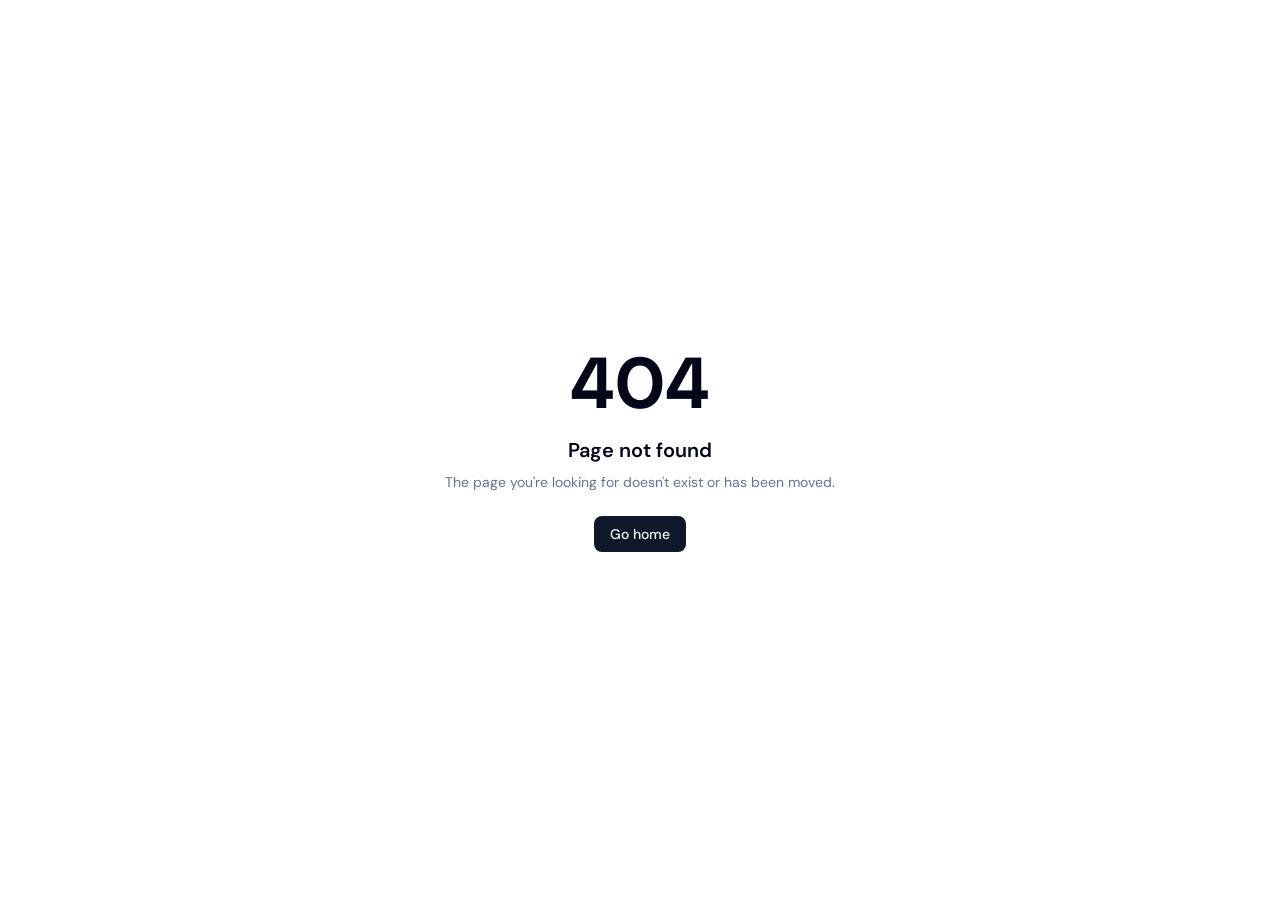
<file: index.html>
<!DOCTYPE html><html lang="pt-BR"><head><meta charSet="utf-8"/><meta name="viewport" content="width=device-width, initial-scale=1"/><link rel="stylesheet" href="/assets/styles-CJbFxcV0.css" data-precedence="default"/><link rel="stylesheet" href="https://fonts.googleapis.com/css2?family=DM+Sans:wght@400;500;700&amp;family=Fraunces:opsz,wght@9..144,800&amp;display=swap" data-precedence="default"/><title>Aniversário do Lukas · 22 anos</title><meta name="description" content="Sábado, 7/11, a partir das 14h, na Luderia Carioca. Confirme sua presença!"/><meta property="og:title" content="Aniversário do Lukas · 22 anos"/><meta property="og:description" content="Sábado, 7/11, a partir das 14h, na Luderia Carioca. Confirme sua presença!"/><meta property="og:type" content="website"/><meta property="og:url" content="https://lukas-akros.github.io/?convite"/><meta property="og:image" content="https://lukas-akros.github.io/og-image.jpg"/><meta property="og:image:type" content="image/jpeg"/><meta property="og:image:width" content="1200"/><meta property="og:image:height" content="630"/><meta name="twitter:image" content="https://lukas-akros.github.io/og-image.jpg"/><meta name="twitter:card" content="summary_large_image"/><link rel="modulepreload" href="/assets/index-R7M-yWrr.js"/><link rel="modulepreload" href="/assets/routes-DJ8aRbY0.js"/><link rel="icon" href="/favicon.svg" type="image/svg+xml"/><link rel="icon" href="/favicon.ico" sizes="48x48"/><link rel="apple-touch-icon" href="/apple-touch-icon.png"/><link rel="preconnect" href="https://fonts.googleapis.com"/><link rel="preconnect" href="https://fonts.gstatic.com" crossorigin="anonymous"/></head><body><!--$--><main class="bg-table min-h-screen px-4 py-8"><article class="anim-card invite-card mx-auto max-w-[520px] overflow-hidden"><header class="invite-header relative isolate overflow-hidden px-6 pb-10 pt-14 text-center text-primary-foreground"><div class="ludo-bg" aria-hidden="true"><svg viewBox="0 0 15 15" class="ludo-svg" aria-hidden="true"><defs><pattern id="rock" width="1.5" height="1.5" patternUnits="userSpaceOnUse"><rect width="1.5" height="1.5" fill="#2b241f"></rect><circle cx="0.4" cy="0.5" r="0.18" fill="#352d27"></circle><circle cx="1.1" cy="1.1" r="0.24" fill="#251f1a"></circle></pattern><pattern id="grid" width="1" height="1" patternUnits="userSpaceOnUse"><rect width="1" height="1" fill="#8b7a62"></rect><rect x="0.04" y="0.04" width="0.92" height="0.92" fill="#97866d"></rect><path d="M0 0H1V1" fill="none" stroke="#5e5040" stroke-width="0.04"></path></pattern><radialGradient id="torchGlow"><stop offset="0" stop-color="#ffb347" stop-opacity="0.55"></stop><stop offset="1" stop-color="#ffb347" stop-opacity="0"></stop></radialGradient><radialGradient id="lair"><stop offset="0" stop-color="#d9442b" stop-opacity="0.45"></stop><stop offset="1" stop-color="#d9442b" stop-opacity="0"></stop></radialGradient></defs><rect width="15" height="15" fill="url(#rock)"></rect><rect x="4.85" y="4.85" width="5.3" height="5.3" fill="#4a3f36"></rect><rect x="0.35" y="0.35" width="4.3" height="3.8" fill="#4a3f36"></rect><rect x="9.85" y="0.35" width="4.8" height="4.3" fill="#4a3f36"></rect><rect x="0.35" y="9.85" width="4.3" height="4.8" fill="#4a3f36"></rect><rect x="10.35" y="10.35" width="4.3" height="4.3" fill="#4a3f36"></rect><rect x="3.85" y="1.85" width="4.3" height="1.3" fill="#4a3f36"></rect><rect x="6.85" y="2.35" width="1.3" height="3.3" fill="#4a3f36"></rect><rect x="11.35" y="3.85" width="1.3" height="4.3" fill="#4a3f36"></rect><rect x="9.35" y="6.85" width="3.3" height="1.3" fill="#4a3f36"></rect><rect x="1.85" y="6.85" width="3.8" height="1.3" fill="#4a3f36"></rect><rect x="1.85" y="3.35" width="1.3" height="7.3" fill="#4a3f36"></rect><rect x="6.85" y="9.35" width="1.3" height="3.8" fill="#4a3f36"></rect><rect x="7.35" y="11.85" width="3.8" height="1.3" fill="#4a3f36"></rect><rect x="5" y="5" width="5" height="5" fill="url(#grid)"></rect><rect x="0.5" y="0.5" width="4" height="3.5" fill="url(#grid)"></rect><rect x="10" y="0.5" width="4.5" height="4" fill="url(#grid)"></rect><rect x="0.5" y="10" width="4" height="4.5" fill="url(#grid)"></rect><rect x="10.5" y="10.5" width="4" height="4" fill="url(#grid)"></rect><rect x="4" y="2" width="4" height="1" fill="url(#grid)"></rect><rect x="7" y="2.5" width="1" height="3" fill="url(#grid)"></rect><rect x="11.5" y="4" width="1" height="4" fill="url(#grid)"></rect><rect x="9.5" y="7" width="3" height="1" fill="url(#grid)"></rect><rect x="2" y="7" width="3.5" height="1" fill="url(#grid)"></rect><rect x="2" y="3.5" width="1" height="7" fill="url(#grid)"></rect><rect x="7" y="9.5" width="1" height="3.5" fill="url(#grid)"></rect><rect x="7.5" y="12" width="3.5" height="1" fill="url(#grid)"></rect><rect x="10.2" y="0.7" width="4.1" height="3.6" fill="url(#lair)"></rect><path d="M0.8 13.2 Q1.8 12.4 2.8 13.1 T4.3 13.4 V14.3 H0.8Z" fill="#3d6e8f" opacity="0.8"></path><rect x="4.38" y="2" width="0.24" height="1" fill="#7b4a22" stroke="#3e2410" stroke-width="0.05"></rect><rect x="4.88" y="7" width="0.24" height="1" fill="#7b4a22" stroke="#3e2410" stroke-width="0.05"></rect><rect x="9.88" y="7" width="0.24" height="1" fill="#7b4a22" stroke="#3e2410" stroke-width="0.05"></rect><rect x="7" y="9.88" width="1" height="0.24" fill="#7b4a22" stroke="#3e2410" stroke-width="0.05"></rect><rect x="12" y="4.38" width="1" height="0.24" fill="#7b4a22" stroke="#3e2410" stroke-width="0.05"></rect><rect x="10.38" y="12" width="0.24" height="1" fill="#7b4a22" stroke="#3e2410" stroke-width="0.05"></rect><rect x="2" y="9.88" width="1" height="0.24" fill="#7b4a22" stroke="#3e2410" stroke-width="0.05"></rect><g><circle cx="5.3" cy="5.3" r="1.6" fill="url(#torchGlow)"></circle><rect x="5.24" y="5.3" width="0.12" height="0.4" fill="#5a3a1e"></rect><path d="M5.3 4.95 Q5.5 5.25 5.3 5.35 Q5.1 5.25 5.3 4.95Z" fill="#ffb347" class="rpg-flame"></path></g><g><circle cx="9.7" cy="5.3" r="1.6" fill="url(#torchGlow)"></circle><rect x="9.639999999999999" y="5.3" width="0.12" height="0.4" fill="#5a3a1e"></rect><path d="M9.7 4.95 Q9.899999999999999 5.25 9.7 5.35 Q9.5 5.25 9.7 4.95Z" fill="#ffb347" class="rpg-flame"></path></g><g><circle cx="5.3" cy="9.7" r="1.6" fill="url(#torchGlow)"></circle><rect x="5.24" y="9.7" width="0.12" height="0.4" fill="#5a3a1e"></rect><path d="M5.3 9.35 Q5.5 9.649999999999999 5.3 9.75 Q5.1 9.649999999999999 5.3 9.35Z" fill="#ffb347" class="rpg-flame"></path></g><g><circle cx="9.7" cy="9.7" r="1.6" fill="url(#torchGlow)"></circle><rect x="9.639999999999999" y="9.7" width="0.12" height="0.4" fill="#5a3a1e"></rect><path d="M9.7 9.35 Q9.899999999999999 9.649999999999999 9.7 9.75 Q9.5 9.649999999999999 9.7 9.35Z" fill="#ffb347" class="rpg-flame"></path></g><g><circle cx="0.8" cy="0.8" r="1.6" fill="url(#torchGlow)"></circle><rect x="0.74" y="0.8" width="0.12" height="0.4" fill="#5a3a1e"></rect><path d="M0.8 0.45000000000000007 Q1 0.75 0.8 0.8500000000000001 Q0.6000000000000001 0.75 0.8 0.45000000000000007Z" fill="#ffb347" class="rpg-flame"></path></g><g><circle cx="14.2" cy="14.2" r="1.6" fill="url(#torchGlow)"></circle><rect x="14.139999999999999" y="14.2" width="0.12" height="0.4" fill="#5a3a1e"></rect><path d="M14.2 13.85 Q14.399999999999999 14.149999999999999 14.2 14.25 Q14 14.149999999999999 14.2 13.85Z" fill="#ffb347" class="rpg-flame"></path></g><g transform="translate(3 1.1)"><rect x="0" y="0.25" width="1.1" height="0.65" rx="0.08" fill="#8a5326" stroke="#3e2410" stroke-width="0.06"></rect><path d="M0 0.3 Q0.55 -0.15 1.1 0.3" fill="#a2652f" stroke="#3e2410" stroke-width="0.06"></path><rect x="0.47" y="0.3" width="0.16" height="0.22" fill="#f2b632"></rect></g><circle cx="4.4" cy="1.5" r="0.13" fill="#f2b632" stroke="#a87412" stroke-width="0.04"></circle><circle cx="4.65" cy="1.75" r="0.13" fill="#f2b632" stroke="#a87412" stroke-width="0.04"></circle><circle cx="4.25" cy="1.9" r="0.13" fill="#f2b632" stroke="#a87412" stroke-width="0.04"></circle><circle cx="4.8" cy="1.4" r="0.13" fill="#f2b632" stroke="#a87412" stroke-width="0.04"></circle><g><circle cx="11.3" cy="2.96" r="0.9" fill="#000" opacity="0.45"></circle><circle cx="11.3" cy="2.9" r="0.9" fill="#f4e9d2" stroke="#c0392b" stroke-width="0.198"></circle><text x="11.3" y="3.2725999999999997" text-anchor="middle" font-size="1.035">🐉</text></g><g><circle cx="1.6" cy="11.46" r="0.45" fill="#000" opacity="0.45"></circle><circle cx="1.6" cy="11.4" r="0.45" fill="#f4e9d2" stroke="#7d7d7d" stroke-width="0.099"></circle><text x="1.6" y="11.5863" text-anchor="middle" font-size="0.5175">💀</text></g><g><circle cx="3.4" cy="12.06" r="0.45" fill="#000" opacity="0.45"></circle><circle cx="3.4" cy="12" r="0.45" fill="#f4e9d2" stroke="#7d7d7d" stroke-width="0.099"></circle><text x="3.4" y="12.1863" text-anchor="middle" font-size="0.5175">💀</text></g><g><circle cx="12" cy="12.26" r="0.45" fill="#000" opacity="0.45"></circle><circle cx="12" cy="12.2" r="0.45" fill="#f4e9d2" stroke="#4e8a3a" stroke-width="0.099"></circle><text x="12" y="12.386299999999999" text-anchor="middle" font-size="0.5175">👺</text></g><g><circle cx="13.5" cy="13.360000000000001" r="0.45" fill="#000" opacity="0.45"></circle><circle cx="13.5" cy="13.3" r="0.45" fill="#f4e9d2" stroke="#4e8a3a" stroke-width="0.099"></circle><text x="13.5" y="13.4863" text-anchor="middle" font-size="0.5175">👺</text></g><g><circle cx="1.4" cy="5.56" r="0.4" fill="#000" opacity="0.45"></circle><circle cx="1.4" cy="5.5" r="0.4" fill="#f4e9d2" stroke="#6b3fa0" stroke-width="0.08800000000000001"></circle><text x="1.4" y="5.6655999999999995" text-anchor="middle" font-size="0.45999999999999996">🕷️</text></g><g><circle cx="2.5" cy="7.56" r="0.45" fill="#000" opacity="0.45"></circle><circle cx="2.5" cy="7.5" r="0.45" fill="#f4e9d2" stroke="#2f6fb5" stroke-width="0.099"></circle><text x="2.5" y="7.6863" text-anchor="middle" font-size="0.5175">🧙</text></g><g><circle cx="4" cy="7.56" r="0.45" fill="#000" opacity="0.45"></circle><circle cx="4" cy="7.5" r="0.45" fill="#f4e9d2" stroke="#2f6fb5" stroke-width="0.099"></circle><text x="4" y="7.6863" text-anchor="middle" font-size="0.5175">🛡️</text></g><g><circle cx="11" cy="7.56" r="0.45" fill="#000" opacity="0.45"></circle><circle cx="11" cy="7.5" r="0.45" fill="#f4e9d2" stroke="#2f6fb5" stroke-width="0.099"></circle><text x="11" y="7.6863" text-anchor="middle" font-size="0.5175">🏹</text></g><g><circle cx="12" cy="5.659999999999999" r="0.45" fill="#000" opacity="0.45"></circle><circle cx="12" cy="5.6" r="0.45" fill="#f4e9d2" stroke="#2f6fb5" stroke-width="0.099"></circle><text x="12" y="5.7863" text-anchor="middle" font-size="0.5175">🗡️</text></g><text x="13.7" y="9.3" font-size="0.7" text-anchor="middle">🧪</text><text x="0.95" y="8.9" font-size="0.6" text-anchor="middle">🗝️</text></svg></div><svg viewBox="0 0 60 60" class="deco-drop absolute drop-shadow-md -left-1 top-0 h-16 w-16 -rotate-12" style="--d:350ms" aria-hidden="true"><polygon points="30,4 4,52 30,38" fill="#f59a4a" stroke="#1d1b1a" stroke-width="1.6" stroke-linejoin="round"></polygon><polygon points="30,4 56,52 30,38" fill="#e2782c" stroke="#1d1b1a" stroke-width="1.6" stroke-linejoin="round"></polygon><polygon points="4,52 56,52 30,38" fill="#c8611c" stroke="#1d1b1a" stroke-width="1.6" stroke-linejoin="round"></polygon></svg><svg viewBox="0 0 60 60" class="deco-hop absolute drop-shadow-md right-2 top-2 h-16 w-16 rotate-6" style="--d:550ms" aria-hidden="true"><path d="M17 50 C17 43 19 39 24 35 C26 33 25 31 22 31 L15 34 C12 35 9 33 10 29 L13 20 C16 13 21 9 26 8 L27 3 L31 8 C40 10 46 18 46 30 C46 38 44 44 44 50 Z" fill="#f4e9d2" stroke="#1d1b1a" stroke-width="1.6" stroke-linejoin="round"></path><circle cx="24" cy="18" r="2" fill="#1d1b1a"></circle><path d="M30 12 C36 15 40 22 40 30" fill="none" stroke="#c9b79a" stroke-width="2" stroke-linecap="round"></path><rect x="13" y="49" width="35" height="5" rx="2" fill="#f4e9d2" stroke="#1d1b1a" stroke-width="1.6" stroke-linejoin="round"></rect><rect x="10" y="53" width="41" height="5" rx="2" fill="#e8dcc2" stroke="#1d1b1a" stroke-width="1.6" stroke-linejoin="round"></rect></svg><svg viewBox="0 0 60 60" class="deco-hop absolute drop-shadow-md -left-1 top-[47%] h-11 w-11 -rotate-6" style="--d:700ms" aria-hidden="true"><ellipse cx="30" cy="52" rx="18" ry="6" fill="#2a9d8f" stroke="#1b6b61" stroke-width="1.6"></ellipse><path d="M15 51 Q15 42 23 39 L26 26 L34 26 L37 39 Q45 42 45 51 Z" fill="#2a9d8f" stroke="#1b6b61" stroke-width="1.6" stroke-linejoin="round"></path><circle cx="30" cy="19" r="10" fill="#2a9d8f" stroke="#1b6b61" stroke-width="1.6"></circle><circle cx="26.5" cy="15.5" r="3" fill="#fff" opacity="0.55"></circle></svg><svg viewBox="0 0 60 60" class="deco-drop absolute drop-shadow-md -right-1 top-[44%] h-14 w-14 rotate-12" style="--d:800ms" aria-hidden="true"><g transform="rotate(-14 30 50)"><rect x="10" y="16" width="40" height="24" rx="2" fill="#f6c3d2" stroke="#1d1b1a" stroke-width="1.4"></rect><rect x="13" y="19" width="34" height="18" rx="1" fill="none" stroke="#1d1b1a" stroke-width="0.8" opacity="0.5"></rect><text x="30" y="32" font-size="10" text-anchor="middle" font-weight="800" fill="#1d1b1a" font-family="Fraunces, Georgia, serif">50</text></g><g transform="rotate(0 30 50)"><rect x="10" y="16" width="40" height="24" rx="2" fill="#bfe3c2" stroke="#1d1b1a" stroke-width="1.4"></rect><rect x="13" y="19" width="34" height="18" rx="1" fill="none" stroke="#1d1b1a" stroke-width="0.8" opacity="0.5"></rect><text x="30" y="32" font-size="10" text-anchor="middle" font-weight="800" fill="#1d1b1a" font-family="Fraunces, Georgia, serif">100</text></g><g transform="rotate(14 30 50)"><rect x="10" y="16" width="40" height="24" rx="2" fill="#f7e08a" stroke="#1d1b1a" stroke-width="1.4"></rect><rect x="13" y="19" width="34" height="18" rx="1" fill="none" stroke="#1d1b1a" stroke-width="0.8" opacity="0.5"></rect><text x="30" y="32" font-size="10" text-anchor="middle" font-weight="800" fill="#1d1b1a" font-family="Fraunces, Georgia, serif">500</text></g></svg><svg viewBox="0 0 60 60" class="deco-hop absolute drop-shadow-md -bottom-3 -left-1 h-16 w-16 -rotate-[65deg]" style="--d:900ms" aria-hidden="true"><rect x="14" y="18" width="5" height="9" rx="2" fill="#2b2b2b"></rect><rect x="41" y="18" width="5" height="9" rx="2" fill="#2b2b2b"></rect><rect x="14" y="42" width="5" height="9" rx="2" fill="#2b2b2b"></rect><rect x="41" y="42" width="5" height="9" rx="2" fill="#2b2b2b"></rect><path d="M18 14 Q18 6 30 6 Q42 6 42 14 V52 Q42 56 38 56 H22 Q18 56 18 52 Z" fill="#f2b632" stroke="#1d1b1a" stroke-width="1.6" stroke-linejoin="round"></path><path d="M21 12 Q30 8 39 12 L37 17 H23 Z" fill="#8fd3e8" stroke="#1d1b1a" stroke-width="1.2" stroke-linejoin="round"></path><circle cx="24" cy="24" r="2.6" fill="#b98515" stroke="#8a6210" stroke-width="0.8"></circle><circle cx="36" cy="24" r="2.6" fill="#b98515" stroke="#8a6210" stroke-width="0.8"></circle><circle cx="24" cy="34" r="2.6" fill="#b98515" stroke="#8a6210" stroke-width="0.8"></circle><circle cx="36" cy="34" r="2.6" fill="#b98515" stroke="#8a6210" stroke-width="0.8"></circle><circle cx="24" cy="44" r="2.6" fill="#b98515" stroke="#8a6210" stroke-width="0.8"></circle><circle cx="36" cy="44" r="2.6" fill="#b98515" stroke="#8a6210" stroke-width="0.8"></circle><g><ellipse cx="25" cy="27.5" rx="4.2" ry="3.4" fill="#000" opacity="0.3"></ellipse><rect x="21.4" y="22" width="5.2" height="5" rx="1.5" fill="#3d7cc9" stroke="#264f87" stroke-width="1"></rect><circle cx="24" cy="21" r="3.6" fill="#3d7cc9" stroke="#264f87" stroke-width="1"></circle><circle cx="22.8" cy="19.8" r="1.1" fill="#fff" opacity="0.7"></circle></g><g><ellipse cx="37" cy="27.5" rx="4.2" ry="3.4" fill="#000" opacity="0.3"></ellipse><rect x="33.4" y="22" width="5.2" height="5" rx="1.5" fill="#f07fb0" stroke="#b24a7c" stroke-width="1"></rect><circle cx="36" cy="21" r="3.6" fill="#f07fb0" stroke="#b24a7c" stroke-width="1"></circle><circle cx="34.8" cy="19.8" r="1.1" fill="#fff" opacity="0.7"></circle></g></svg><svg viewBox="0 0 60 60" class="deco-hop absolute drop-shadow-md bottom-1 right-2 h-12 w-12" style="--d:1000ms" aria-hidden="true"><path d="M26 54 V30 L41 17 L56 30 V54 Z" fill="#c0392b" stroke="#1d1b1a" stroke-width="1.6" stroke-linejoin="round"></path><path d="M41 17 L56 30 V54 L51 50 V33 Z" fill="#962b20" opacity="0.6"></path><path d="M4 54 V38 L14 29 L24 38 V54 Z" fill="#3fa34d" stroke="#1d1b1a" stroke-width="1.6" stroke-linejoin="round"></path><path d="M14 29 L24 38 V54 L20 51 V40 Z" fill="#2c7a37" opacity="0.6"></path></svg><p class="anim-in relative z-10 text-xs font-bold uppercase tracking-[0.3em]" style="--d:200ms">Você está convidado</p><h1 class="anim-in hero-text relative z-10 mt-3 font-display text-5xl leading-tight" style="--d:320ms">Lukas&#x27; Birthday</h1><button type="button" aria-label="22" title="Role de novo!" class="d22 d22-big" style="--rd:600ms"><span class="d22-shadow" aria-hidden="true"></span><span class="d22-move" aria-hidden="true"><span class="d22-spin"><svg viewBox="0 0 120 120" class="d22-svg"><polygon points="60,4 108,32 108,88 60,116 12,88 12,32" class="d22-edge"></polygon><polygon points="60,4 108,32 60,26" class="d22-f2"></polygon><polygon points="60,4 12,32 60,26" class="d22-f1"></polygon><polygon points="108,32 108,88 94,84" class="d22-f3"></polygon><polygon points="12,32 12,88 26,84" class="d22-f1"></polygon><polygon points="108,32 94,84 60,26" class="d22-f2"></polygon><polygon points="12,32 26,84 60,26" class="d22-f1"></polygon><polygon points="108,88 60,116 94,84" class="d22-f3"></polygon><polygon points="12,88 60,116 26,84" class="d22-f2"></polygon><polygon points="60,116 26,84 94,84" class="d22-f2"></polygon><polygon points="60,26 94,84 26,84" class="d22-face"></polygon><text transform="translate(44 20.7) rotate(-22)" y="3.2399999999999998" text-anchor="middle" font-size="9" class="d22-side">20</text><text transform="translate(76 20.7) rotate(22)" y="3.2399999999999998" text-anchor="middle" font-size="9" class="d22-side">4</text><text transform="translate(103.3 68) rotate(100)" y="2.88" text-anchor="middle" font-size="8" class="d22-side">6.</text><text transform="translate(16.7 68) rotate(-100)" y="2.88" text-anchor="middle" font-size="8" class="d22-side">12</text><text transform="translate(87.3 47.3) rotate(65)" y="4.32" text-anchor="middle" font-size="12" class="d22-side">14</text><text transform="translate(32.7 47.3) rotate(-65)" y="4.32" text-anchor="middle" font-size="12" class="d22-side">2</text><text transform="translate(87.3 96) rotate(143)" y="3.2399999999999998" text-anchor="middle" font-size="9" class="d22-side">16</text><text transform="translate(32.7 96) rotate(-143)" y="3.2399999999999998" text-anchor="middle" font-size="9" class="d22-side">10</text><text transform="translate(60 94.7) rotate(180)" y="4.32" text-anchor="middle" font-size="12" class="d22-side">8</text><text x="60" y="71" text-anchor="middle" class="d22-num">22</text></svg></span></span></button><p class="anim-in hero-text relative z-10 mx-auto -mt-6 max-w-xs font-medium" style="--d:800ms">Uma tarde de jogos de tabuleiro, risada e uma disputa ou outra pra comemorar.</p></header><section class="space-y-3 p-5"><div class="reveal info-card flex gap-3 rounded-2xl border-2 border-cream-border bg-paper p-4" style="--d:0ms"><div class="info-icon flex h-11 w-11 shrink-0 items-center justify-center rounded-xl text-xl bg-coral-soft" aria-hidden="true"><svg viewBox="0 0 48 48" class="h-10 w-10" aria-hidden="true"><rect x="5" y="8" width="38" height="36" rx="6" fill="#fff" stroke="#1d1b1a" stroke-width="1.8" stroke-linejoin="round" stroke-linecap="round"></rect><path d="M5 14 Q5 8 11 8 H37 Q43 8 43 14 V20 H5 Z" fill="#e2493a" stroke="#1d1b1a" stroke-width="1.8" stroke-linejoin="round" stroke-linecap="round"></path><rect x="13" y="4" width="4" height="8" rx="2" fill="#5b6470" stroke="#1d1b1a" stroke-width="1.4" stroke-linejoin="round" stroke-linecap="round"></rect><rect x="31" y="4" width="4" height="8" rx="2" fill="#5b6470" stroke="#1d1b1a" stroke-width="1.4" stroke-linejoin="round" stroke-linecap="round"></rect><text x="24" y="18.5" text-anchor="middle" font-size="8.5" font-weight="800" fill="#fff" letter-spacing="0.8" font-family="DM Sans, system-ui, sans-serif">NOV</text><text x="24" y="39.5" text-anchor="middle" font-size="19" font-weight="800" fill="#1d1b1a" font-family="Fraunces, Georgia, serif">7</text></svg></div><div><p class="text-xs font-bold uppercase tracking-widest text-muted-foreground">Quando</p><p class="font-bold text-ink">Sábado, 7 de novembro</p><p class="text-sm text-muted-foreground">A partir das 14h</p></div></div><div class="reveal info-card flex gap-3 rounded-2xl border-2 border-cream-border bg-paper p-4" style="--d:90ms"><div class="info-icon flex h-11 w-11 shrink-0 items-center justify-center rounded-xl text-xl bg-mustard-soft" aria-hidden="true"><svg viewBox="2 0 44 46" class="h-10 w-10" aria-hidden="true"><rect x="14" y="8" width="7" height="10" rx="2.5" fill="#3d7cc9" stroke="#264f87" stroke-width="1.3"></rect><circle cx="17.5" cy="6.5" r="5.2" fill="#3d7cc9" stroke="#264f87" stroke-width="1.3"></circle><circle cx="16" cy="5" r="1.6" fill="#fff" opacity="0.75"></circle><rect x="27" y="8" width="7" height="10" rx="2.5" fill="#f07fb0" stroke="#b24a7c" stroke-width="1.3"></rect><circle cx="30.5" cy="6.5" r="5.2" fill="#f07fb0" stroke="#b24a7c" stroke-width="1.3"></circle><circle cx="29" cy="5" r="1.6" fill="#fff" opacity="0.75"></circle><rect x="7" y="34" width="7" height="10" rx="2.5" fill="#2b2b2b"></rect><rect x="34" y="34" width="7" height="10" rx="2.5" fill="#2b2b2b"></rect><path d="M10 22 L14 15 H34 L38 22 Q43 23 43 28 V36 Q43 39 40 39 H8 Q5 39 5 36 V28 Q5 23 10 22 Z" fill="#f2b632" stroke="#1d1b1a" stroke-width="1.8" stroke-linejoin="round" stroke-linecap="round"></path><path d="M13.5 22 L16 16.5 H32 L34.5 22 Z" fill="#8fd3e8" stroke="#1d1b1a" stroke-width="1.8" stroke-linejoin="round" stroke-linecap="round"></path><circle cx="11" cy="29" r="3.2" fill="#fff7cf" stroke="#1d1b1a" stroke-width="1.8" stroke-linejoin="round" stroke-linecap="round"></circle><circle cx="37" cy="29" r="3.2" fill="#fff7cf" stroke="#1d1b1a" stroke-width="1.8" stroke-linejoin="round" stroke-linecap="round"></circle><rect x="18" y="27" width="12" height="5" rx="1.5" fill="#d99a1e" stroke="#1d1b1a" stroke-width="1.8" stroke-linejoin="round" stroke-linecap="round"></rect><path d="M21 27 V32 M24 27 V32 M27 27 V32" stroke="#1d1b1a" stroke-width="1"></path><rect x="7" y="35" width="34" height="3.5" rx="1.5" fill="#c0c7ce" stroke="#1d1b1a" stroke-width="1.8" stroke-linejoin="round" stroke-linecap="round"></rect></svg></div><div><p class="text-xs font-bold uppercase tracking-widest text-muted-foreground">Como chegar</p><p class="font-bold text-ink">Luderia Carioca</p><p class="text-sm text-muted-foreground">R. do Catete, 62 · Catete, Rio de Janeiro</p><a href="https://www.google.com/maps/search/?api=1&amp;query=Luderia%20Carioca&amp;query_place_id=ChIJ90Gs_9rVmwAReA7MnIyPLTE" target="_blank" rel="noopener noreferrer" class="mt-1 inline-block text-sm font-bold text-mint-dark">Abrir no mapa →</a></div></div><div class="reveal info-card flex gap-3 rounded-2xl border-2 border-cream-border bg-paper p-4" style="--d:180ms"><div class="info-icon flex h-11 w-11 shrink-0 items-center justify-center rounded-xl text-xl bg-mint-soft" aria-hidden="true"><svg viewBox="0 0 48 48" class="h-10 w-10" aria-hidden="true"><g transform="rotate(-16 24 30)"><rect x="5" y="14" width="36" height="20" rx="2" fill="#f6c3d2" stroke="#1d1b1a" stroke-width="1.5" stroke-linejoin="round" stroke-linecap="round"></rect></g><g transform="rotate(-6 24 30)"><rect x="6" y="15" width="36" height="20" rx="2" fill="#bfe3c2" stroke="#1d1b1a" stroke-width="1.5" stroke-linejoin="round" stroke-linecap="round"></rect></g><g transform="rotate(6 24 30)"><rect x="6" y="16" width="37" height="21" rx="2" fill="#f7e08a" stroke="#1d1b1a" stroke-width="1.6" stroke-linejoin="round" stroke-linecap="round"></rect><rect x="9" y="19" width="31" height="15" rx="1" fill="none" stroke="#1d1b1a" stroke-width="0.8" opacity="0.5"></rect><text x="24.5" y="30.5" text-anchor="middle" font-size="10" font-weight="800" fill="#1d1b1a" font-family="Fraunces, Georgia, serif">R$20</text></g></svg></div><div><p class="text-xs font-bold uppercase tracking-widest text-muted-foreground">Entrada</p><p class="font-bold text-ink">R$ 20 por pessoa</p><p class="text-sm text-muted-foreground">Pago na luderia · vale para jogar o dia inteiro</p></div></div><div class="reveal pt-2" style="--d:260ms"><a href="https://calendar.google.com/calendar/render?action=TEMPLATE&amp;text=%F0%9F%8E%82%20Anivers%C3%A1rio%20do%20Lukas%20%E2%80%94%2022%20anos&amp;dates=20261107T140000/20261107T190000&amp;ctz=America/Sao_Paulo&amp;details=Comemora%C3%A7%C3%A3o%20dos%2022%20anos%20do%20Lukas%20na%20Luderia%20Carioca!%0A%0A%F0%9F%8E%B2%20Entrada%3A%20R%24%2020%20por%20pessoa%2C%20para%20jogar%20o%20dia%20inteiro%20(pago%20na%20luderia).%0A%F0%9F%93%8D%20R.%20do%20Catete%2C%2062%20-%20Catete%2C%20Rio%20de%20Janeiro&amp;location=Luderia%20Carioca%2C%20R.%20do%20Catete%2C%2062%20-%20Catete%2C%20Rio%20de%20Janeiro%20-%20RJ" target="_blank" rel="noopener noreferrer" class="btn-piece flex w-full items-center justify-center gap-2 rounded-2xl px-4 py-3.5 font-bold"><svg viewBox="0 0 48 48" class="h-7 w-7" aria-hidden="true"><rect x="5" y="8" width="38" height="36" rx="6" fill="#fff" stroke="#1d1b1a" stroke-width="1.8" stroke-linejoin="round" stroke-linecap="round"></rect><path d="M5 14 Q5 8 11 8 H37 Q43 8 43 14 V20 H5 Z" fill="#e2493a" stroke="#1d1b1a" stroke-width="1.8" stroke-linejoin="round" stroke-linecap="round"></path><rect x="13" y="4" width="4" height="8" rx="2" fill="#5b6470" stroke="#1d1b1a" stroke-width="1.4" stroke-linejoin="round" stroke-linecap="round"></rect><rect x="31" y="4" width="4" height="8" rx="2" fill="#5b6470" stroke="#1d1b1a" stroke-width="1.4" stroke-linejoin="round" stroke-linecap="round"></rect><text x="24" y="18.5" text-anchor="middle" font-size="8.5" font-weight="800" fill="#fff" letter-spacing="0.8" font-family="DM Sans, system-ui, sans-serif">NOV</text><text x="24" y="39.5" text-anchor="middle" font-size="19" font-weight="800" fill="#1d1b1a" font-family="Fraunces, Georgia, serif">7</text></svg> Adicionar ao Google Agenda</a></div></section><section class="border-t-2 border-dashed border-cream-border p-5" aria-labelledby="rsvp"><h2 id="rsvp" class="reveal mb-4 text-center font-display text-3xl text-ink">Confirme sua presença</h2><div class="reveal" style="--d:120ms"><form class="space-y-4" noValidate=""><div class="grid grid-cols-2 gap-3" role="radiogroup" aria-label="Você vai?"><button type="button" role="radio" aria-checked="true" class="opt-btn rounded-2xl border-2 px-3 py-3 font-bold text-ink transition border-mint bg-mint-soft">🎉 Eu vou!</button><button type="button" role="radio" aria-checked="false" class="opt-btn rounded-2xl border-2 bg-paper px-3 py-3 font-bold text-ink transition border-cream-border">😢 Não vou poder</button></div><label class="block"><span class="mb-1 block text-sm font-bold text-ink">Seu nome</span><input maxLength="80" required="" autoComplete="name" class="w-full rounded-xl border-2 border-cream-border bg-paper px-3 py-3 text-ink outline-none focus:border-mint" value=""/></label><div class="anim-in"><span class="mb-2 block text-sm font-bold text-ink">Quantas pessoas (contando você)?</span><div class="flex items-center justify-center gap-5"><button type="button" aria-label="Menos" disabled="" class="opt-btn h-12 w-12 rounded-xl border-2 border-cream-border bg-paper text-2xl font-bold text-ink disabled:opacity-40">−</button><span class="sr-only" aria-live="polite">1</span><span class="slot slot-sm slot-lg" aria-hidden="true"><span class="slot-lever slot-idle" style="--ld:0ms"></span><span class="slot-window"><span class="slot-strip slot-idle" style="--n:0;--rd:120ms;--dur:650ms"><span>0</span></span></span><span class="slot-window"><span class="slot-strip slot-idle" style="--n:0;--rd:210ms;--dur:1000ms"><span>1</span></span></span></span><button type="button" aria-label="Mais" class="opt-btn h-12 w-12 rounded-xl border-2 border-cream-border bg-paper text-2xl font-bold text-ink disabled:opacity-40">+</button></div><p class="mt-2 text-center text-sm font-medium text-muted-foreground">só eu</p></div><button type="submit" class="btn-confirm btn-shine w-full rounded-2xl px-4 py-4 text-lg font-bold">Confirmar presença</button></form></div></section><footer class="reveal pb-8 text-center font-display text-xl text-ink">Te espero lá! 🎲</footer></article></main><script>(function(a,f){let l;try{l=JSON.parse(sessionStorage.getItem(a)||"{}")}catch{return}const n=l?.[f||history.state?.__TSR_key];let c=!1;for(const t in n){const e=n[t],o=e?.scrollX,s=e?.scrollY;if(Number.isFinite(o)&&Number.isFinite(s)){if(t==="window")scrollTo(o,s),c=!0;else if(t)try{const r=document.querySelector(t);r&&(r.scrollLeft=o,r.scrollTop=s)}catch{}}}if(c)return;const i=location.hash.slice(1);if(i){const t=history.state?.__hashScrollIntoViewOptions??!0;if(t){const e=document.getElementById(i);e&&e.scrollIntoView(t)}return}scrollTo(0,0)})("tsr-scroll-restoration-v1_3");document.currentScript.remove()</script><!--/$--><script data-tsr-stream-part="">(self.$R=self.$R||{})["tsr"]=[];self.$_TSR={h(){this.hydrated=!0,this.c()},e(){this.streamEnded=!0,this.c()},c(){this.hydrated&&this.streamEnded&&(delete self.$_TSR,delete self.$R.tsr)},p(e){this.initialized?e():this.buffer.push(e)},buffer:[]};$_TSR.router=($R=>$R[0]={manifest:$R[1]={routes:$R[2]={__root__:$R[3]={preloads:$R[4]=["/assets/index-R7M-yWrr.js"],scripts:$R[5]=[$R[6]={attrs:$R[7]={type:"module",async:!0,src:"/assets/index-R7M-yWrr.js"}}]},"/":$R[8]={preloads:$R[9]=["/assets/routes-DJ8aRbY0.js"]}}},matches:$R[10]=[$R[11]={i:"__root__ ",u:1793715998878,s:"success",ssr:!0},$R[12]={i:"  ",u:1793715998878,s:"success",ssr:!0}]})($R["tsr"]);$_TSR.e();{let s=document.currentScript,p;while((p=s.previousElementSibling)&&p.hasAttribute('data-tsr-stream-part'))p.remove();s.remove()}</script><script type="module" async="" src="/assets/index-R7M-yWrr.js"></script><script>document.currentScript.remove();/*$tsr-stream-boundary*/</script></body></html>
</file>
